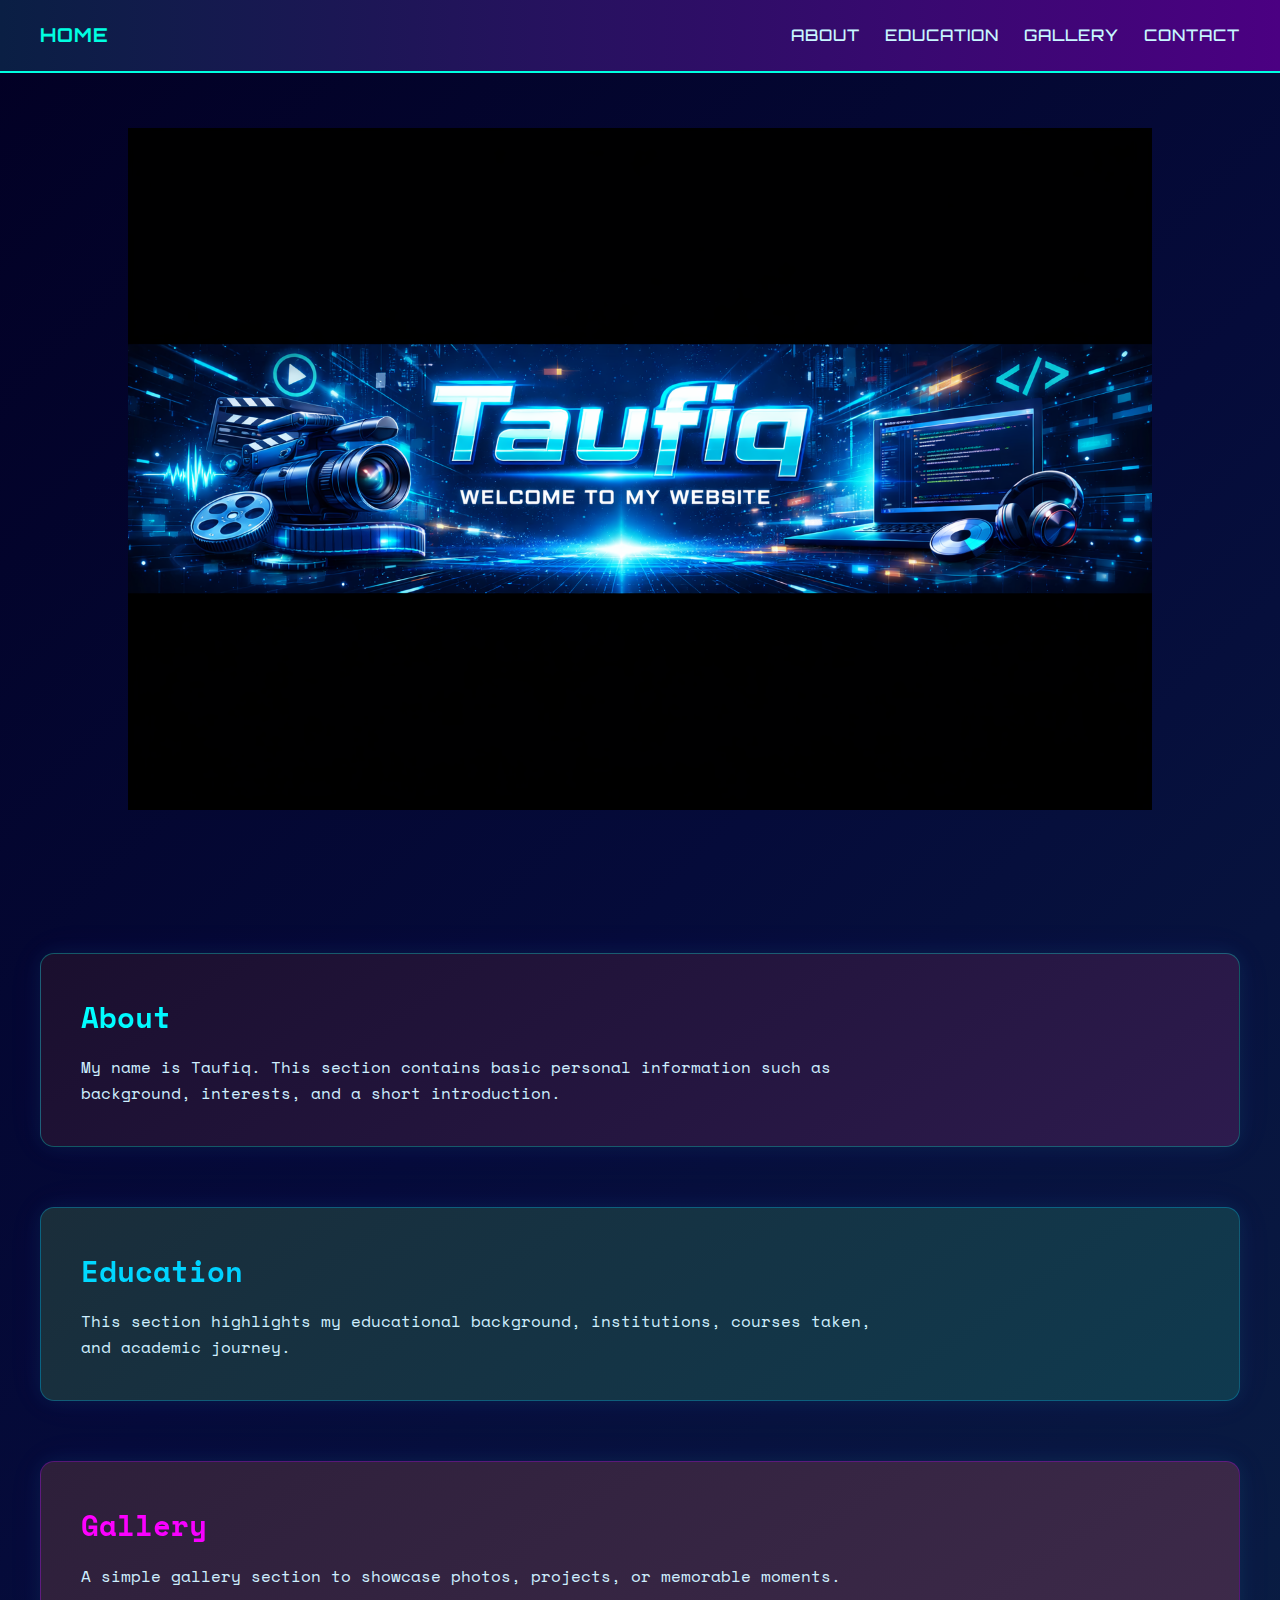
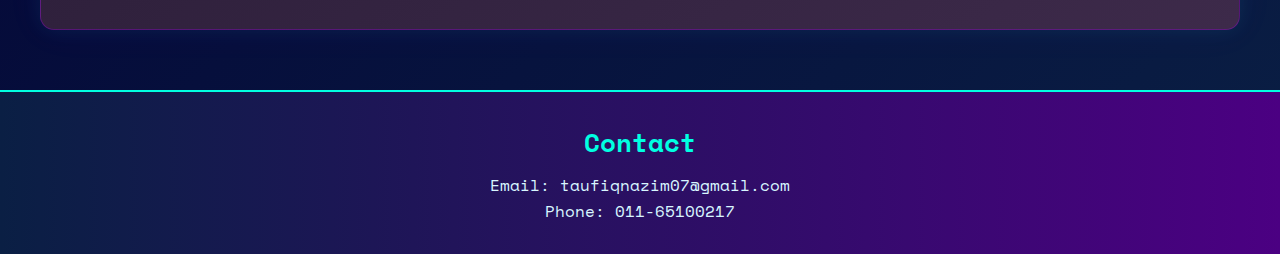
<file: index.html>
<!DOCTYPE html>
<html lang="en">
<head>
    <meta charset="UTF-8">
    <title>Taufiq | Personal Website</title>
    <link rel="stylesheet" href="style.css">
    <link href="https://fonts.googleapis.com/css2?family=Orbitron:wght@400;700;900&family=Space+Mono:wght@400;700&display=swap" rel="stylesheet">
<style>
        .social-links {
            display: flex;
            justify-content: center;
            gap: 20px;
            margin-top: 15px;
        }
        
        .social-links a {
            display: inline-block;
            transition: transform 0.2s ease;
        }
        
        .social-links a:hover {
            transform: scale(1.1);
        }
        
        .social-links img {
            width: 40px;
            height: 40px;
        }
    </style>
</head>
<body>

<header>
    <nav>
        <a href="index.html">HOME</a>
        <a href="biodata.html">ABOUT</a>
        <a href="education.html">EDUCATION</a>
        <a href="gallery.html">GALLERY</a>
        <a href="contact.html">CONTACT</a>
    </nav>
</header>
<div class="top-banner">
        <img src="./jpg/banner.png" alt="Top Banner">
        
    </div>

<main>

    <section id="biodata">
        <h1>About</h1>
        <p>
            My name is Taufiq. This section contains basic personal information
            such as background, interests, and a short introduction.
        </p>
    </section>

    <section id="education">
        <h1>Education</h1>
        <p>
            This section highlights my educational background, institutions,
            courses taken, and academic journey.
        </p>
    </section>

    <section id="gallery">
        <h1>Gallery</h1>
        <p>
            A simple gallery section to showcase photos, projects,
            or memorable moments.
        </p>
    </section>

</main>

<footer id="contact">
    <h1>Contact</h1>
    <p>
        Email: taufiqnazim07@gmail.com<br>
        Phone: 011-65100217
    </p>
</footer>

</body>
</html>
</file>
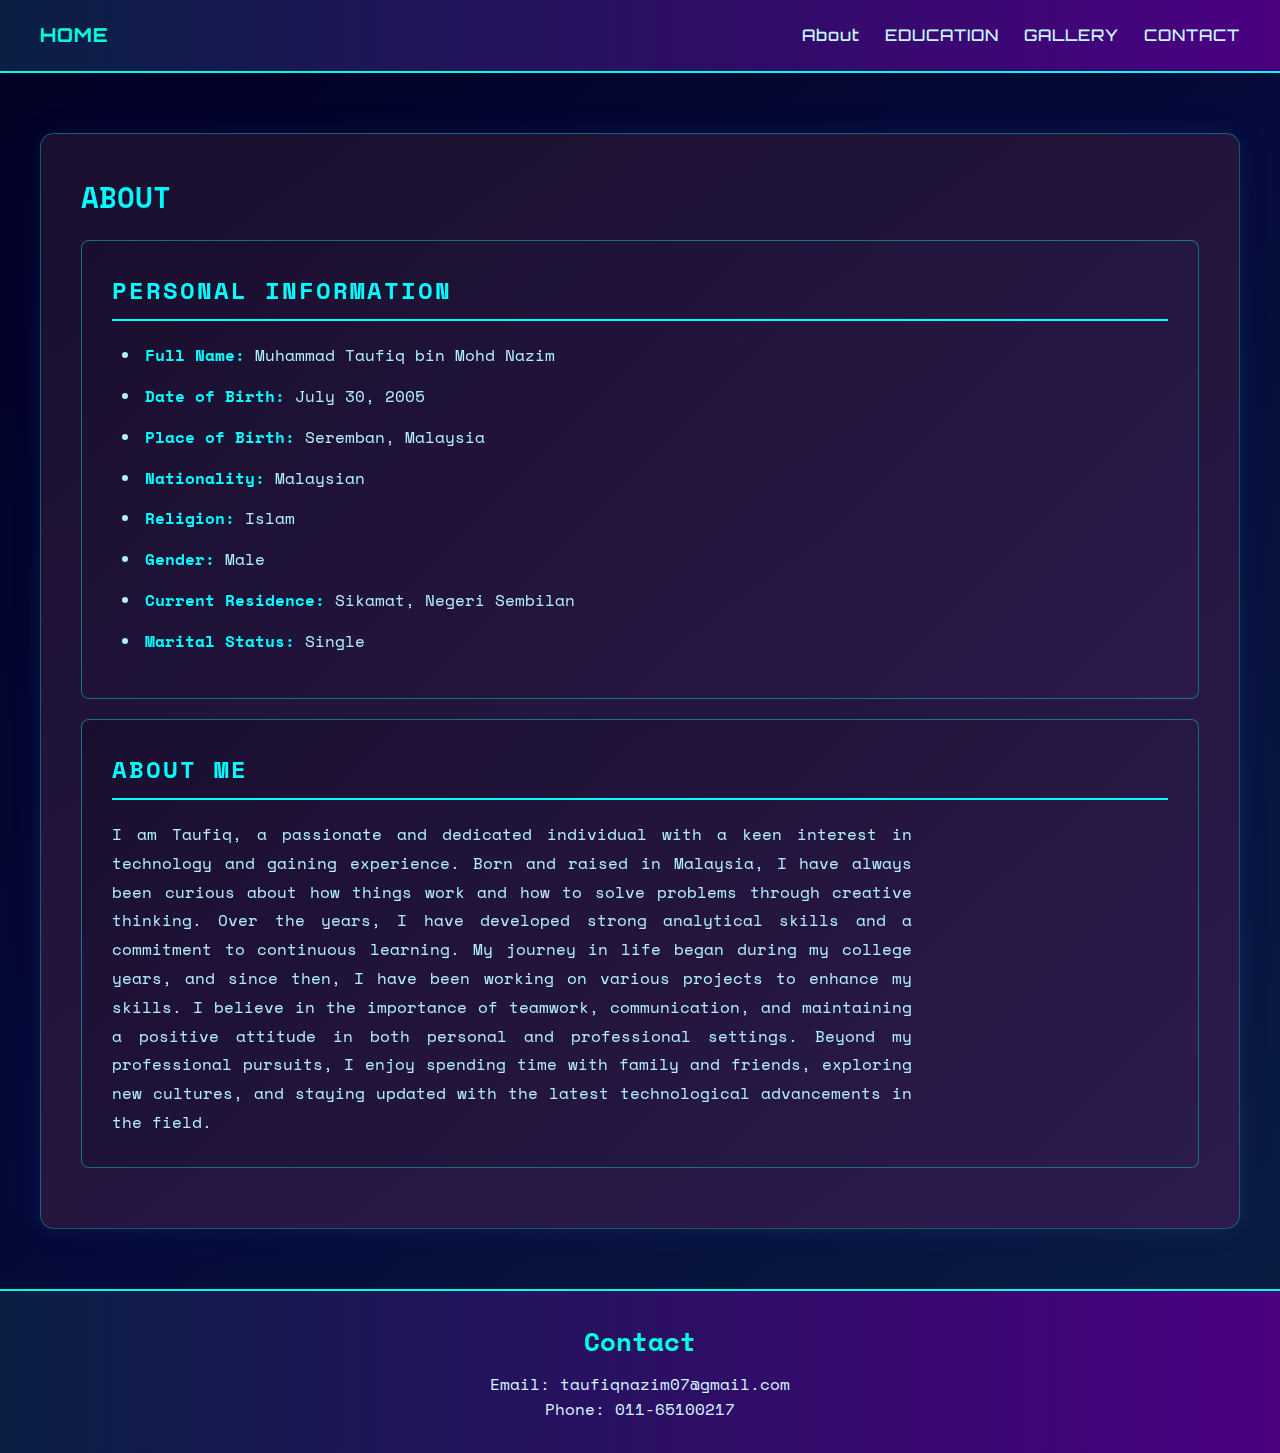
<file: biodata.html>
<!DOCTYPE html>
<html lang="en">
<head>
    <meta charset="UTF-8">
    <title>Taufiq | About</title>
    <link rel="stylesheet" href="style.css">
    <link href="https://fonts.googleapis.com/css2?family=Orbitron:wght@400;700;900&family=Space+Mono:wght@400;700&display=swap" rel="stylesheet">
</head>
<body>

<header>
    <nav>
        <a href="index.html">HOME</a>
        <a href="biodata.html">About</a>
        <a href="education.html">EDUCATION</a>
        <a href="gallery.html">GALLERY</a>
        <a href="contact.html">CONTACT</a>
    </nav>
</header>

<main>

    <section id="biodata">
        <h1>ABOUT</h1>
        
        <!-- Personal Information Section -->
        <div class="biodata-section">
            <h2>Personal Information</h2>
            <ul class="biodata-points">
                <li><strong>Full Name:</strong> Muhammad Taufiq bin Mohd Nazim</li>
                <li><strong>Date of Birth:</strong> July 30, 2005</li>
                <li><strong>Place of Birth:</strong> Seremban, Malaysia</li>
                <li><strong>Nationality:</strong> Malaysian</li>
                <li><strong>Religion:</strong> Islam</li>
                <li><strong>Gender:</strong> Male</li>
                <li><strong>Current Residence:</strong> Sikamat, Negeri Sembilan</li>
                <li><strong>Marital Status:</strong> Single</li>
            </ul>
        </div>

        <!-- About Me Section -->
        <div class="biodata-section">
            <h2>About Me</h2>
            <p class="biodata-essay">
                I am Taufiq, a passionate and dedicated individual with a keen interest in technology 
                and gaining experience. Born and raised in Malaysia, I have always been curious about how things work 
                and how to solve problems through creative thinking. Over the years, I have developed strong 
                analytical skills and a commitment to continuous learning. My journey in life began 
                during my college years, and since then, I have been working on various projects to enhance my 
                skills. I believe in the importance of teamwork, communication, and maintaining a positive attitude 
                in both personal and professional settings. Beyond my professional pursuits, I enjoy spending time 
                with family and friends, exploring new cultures, and staying updated with the latest technological 
                advancements in the field.
            </p>
        </div>
    </section>

</main>

<footer id="contact">
    <h1>Contact</h1>
    <p>
        Email: taufiqnazim07@gmail.com<br>
        Phone: 011-65100217
    </p>
</footer>

</body>
</html>
</file>
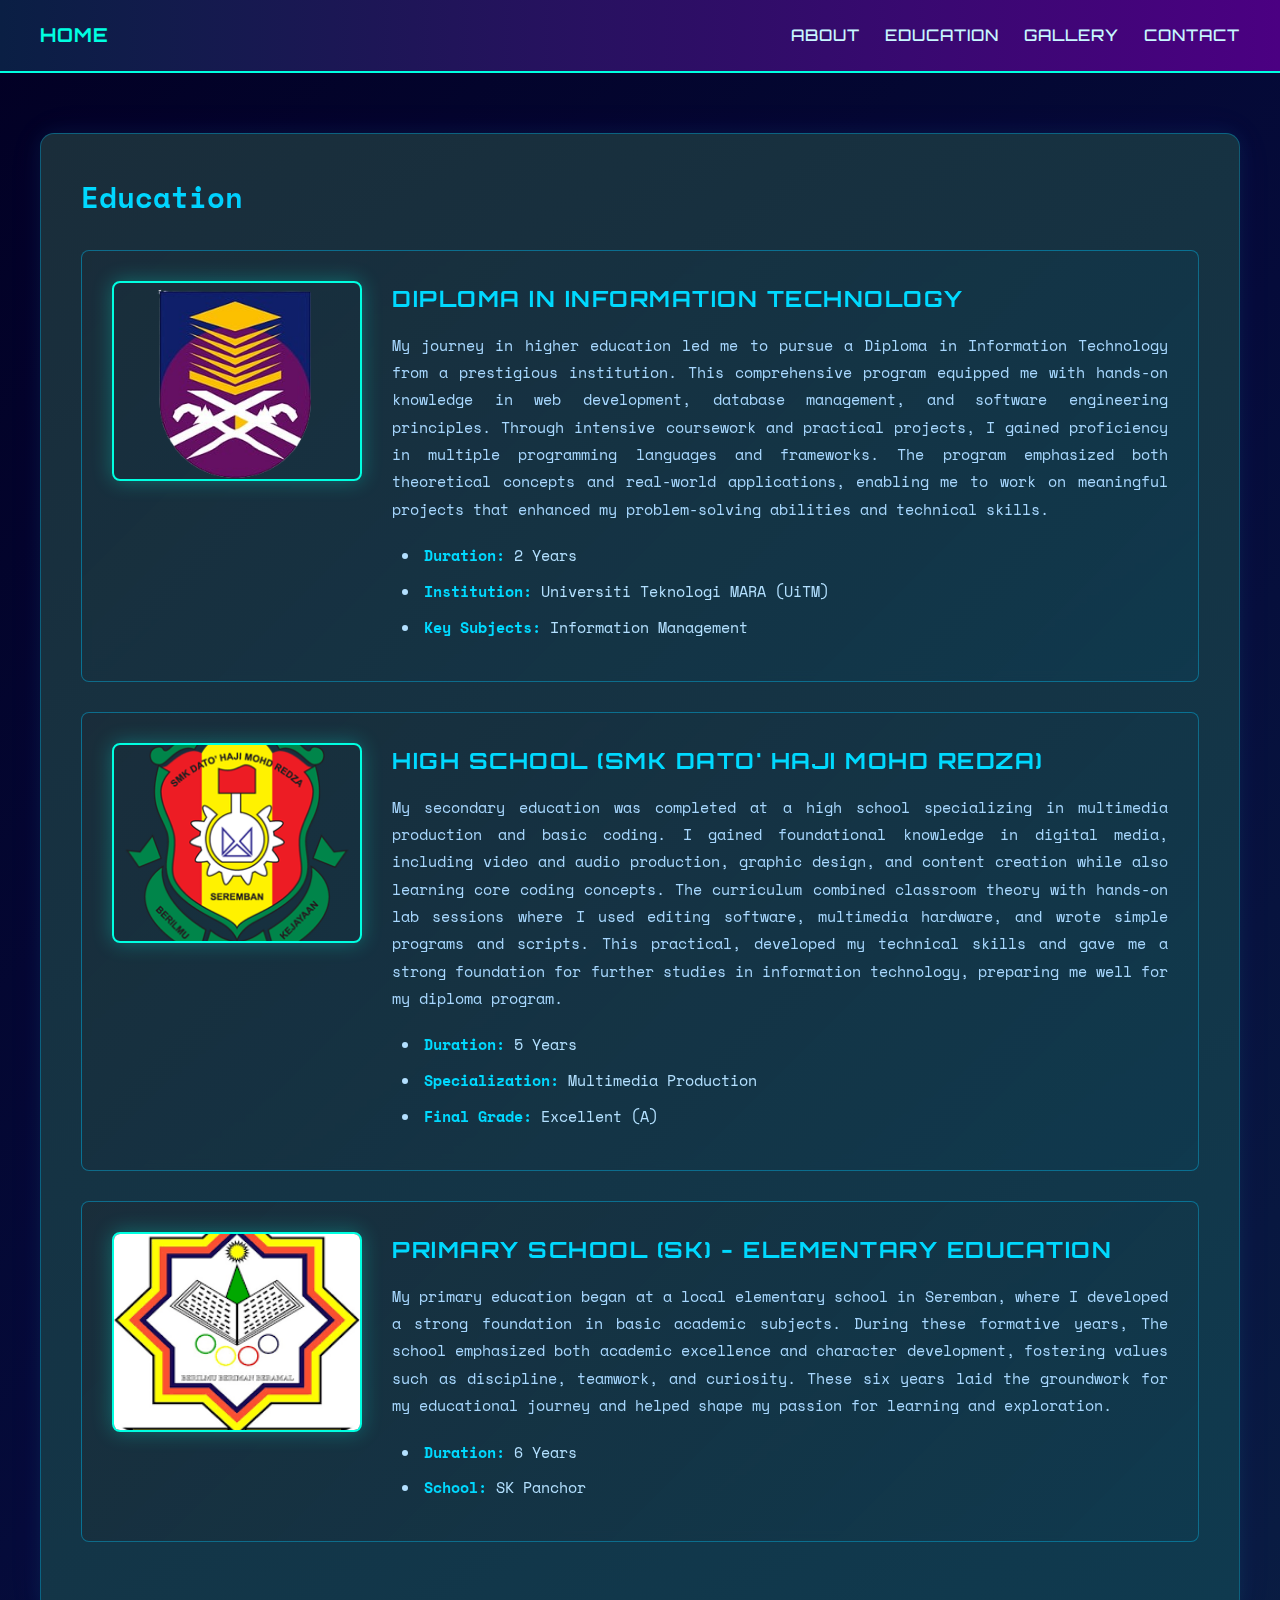
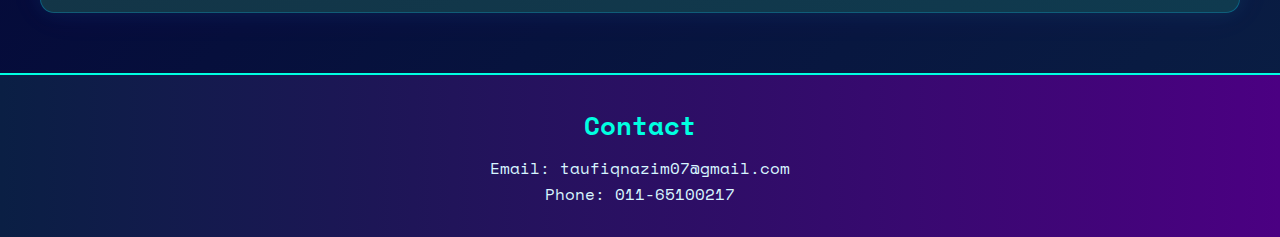
<file: education.html>
<!DOCTYPE html>
<html lang="en">
<head>
    <meta charset="UTF-8">
    <title>Taufiq | Education</title>
    <link rel="stylesheet" href="style.css">
    <link href="https://fonts.googleapis.com/css2?family=Orbitron:wght@400;700;900&family=Space+Mono:wght@400;700&display=swap" rel="stylesheet">
</head>
<body>

<header>
    <nav>
        <a href="index.html">HOME</a>
        <a href="biodata.html">ABOUT</a>
        <a href="education.html">EDUCATION</a>
        <a href="gallery.html">GALLERY</a>
        <a href="contact.html">CONTACT</a>
    </nav>
</header>

<main>

    <section id="education">
        <h1>Education</h1>

        <!-- Diploma Education -->
        <article class="education-item">
            <div class="education-image">
                <img src="./jpg/uitm.png" alt="Diploma">
            </div>
            <div class="education-content">
                <h2>Diploma in Information Technology</h2>
                <p class="education-essay">
                    My journey in higher education led me to pursue a Diploma in Information Technology 
                    from a prestigious institution. This comprehensive program equipped me with hands-on 
                    knowledge in web development, database management, and software engineering principles. 
                    Through intensive coursework and practical projects, I gained proficiency in multiple 
                    programming languages and frameworks. The program emphasized both theoretical concepts 
                    and real-world applications, enabling me to work on meaningful projects that enhanced 
                    my problem-solving abilities and technical skills.
                </p>
                <ul class="education-points">
                    <li><strong>Duration:</strong> 2 Years </li>
                    <li><strong>Institution:</strong> Universiti Teknologi MARA (UiTM)</li>
                    <li><strong>Key Subjects:</strong> Information Management </li>
            </div>
        </article>

        <!-- High School Education -->
        <div class="education-item">
            <article class="education-image">
                <img src="./jpg/SMK.png" alt="High School Education">
            </article>
            <article class="education-content">
                <h2>High School (SMK Dato' Haji Mohd Redza)</h2>
                <p class="education-essay">
                    My secondary education was completed at a high school specializing in multimedia production and basic coding.
                    I gained foundational knowledge in digital media, including video and audio production, graphic design, and content creation while also learning core coding concepts. The curriculum combined classroom theory with hands-on lab sessions where I used editing software, multimedia hardware, and wrote simple programs and scripts. 
                    This practical, developed my technical skills and gave me a strong foundation for further studies in information technology, preparing me well for my diploma program.
                </p>
                <ul class="education-points">
                    <li><strong>Duration:</strong> 5 Years </li>
                    <li><strong>Specialization:</strong> Multimedia Production</li>
                    <li><strong>Final Grade:</strong> Excellent (A)</li>
                </ul>
            </article>
        </div>

        <!-- Primary School Education -->
        <article class="education-item">
            <div class="education-image">
                <img src="./jpg/SK.png" alt="Primary School Education">
            </div>
            <div class="education-content">
                <h2>Primary School (SK) - Elementary Education</h2>
                <p class="education-essay">
                    My primary education began at a local elementary school in Seremban, where I developed 
                    a strong foundation in basic academic subjects. During these formative years, 
                    The school emphasized both academic excellence and character development, 
                    fostering values such as discipline, teamwork, and curiosity. These six years laid the 
                    groundwork for my educational journey and helped shape my passion for learning and 
                    exploration.
                </p>
                <ul class="education-points">
                    <li><strong>Duration:</strong> 6 Years </li>
                    <li><strong>School:</strong> SK Panchor</li>
                </ul>
            </div>
        </article>

    </section>

</main>

<footer id="contact">
    <h1>Contact</h1>
    <p>
        Email: taufiqnazim07@gmail.com<br>
        Phone: 011-65100217
    </p>
</footer>

</body>
</html>
</file>
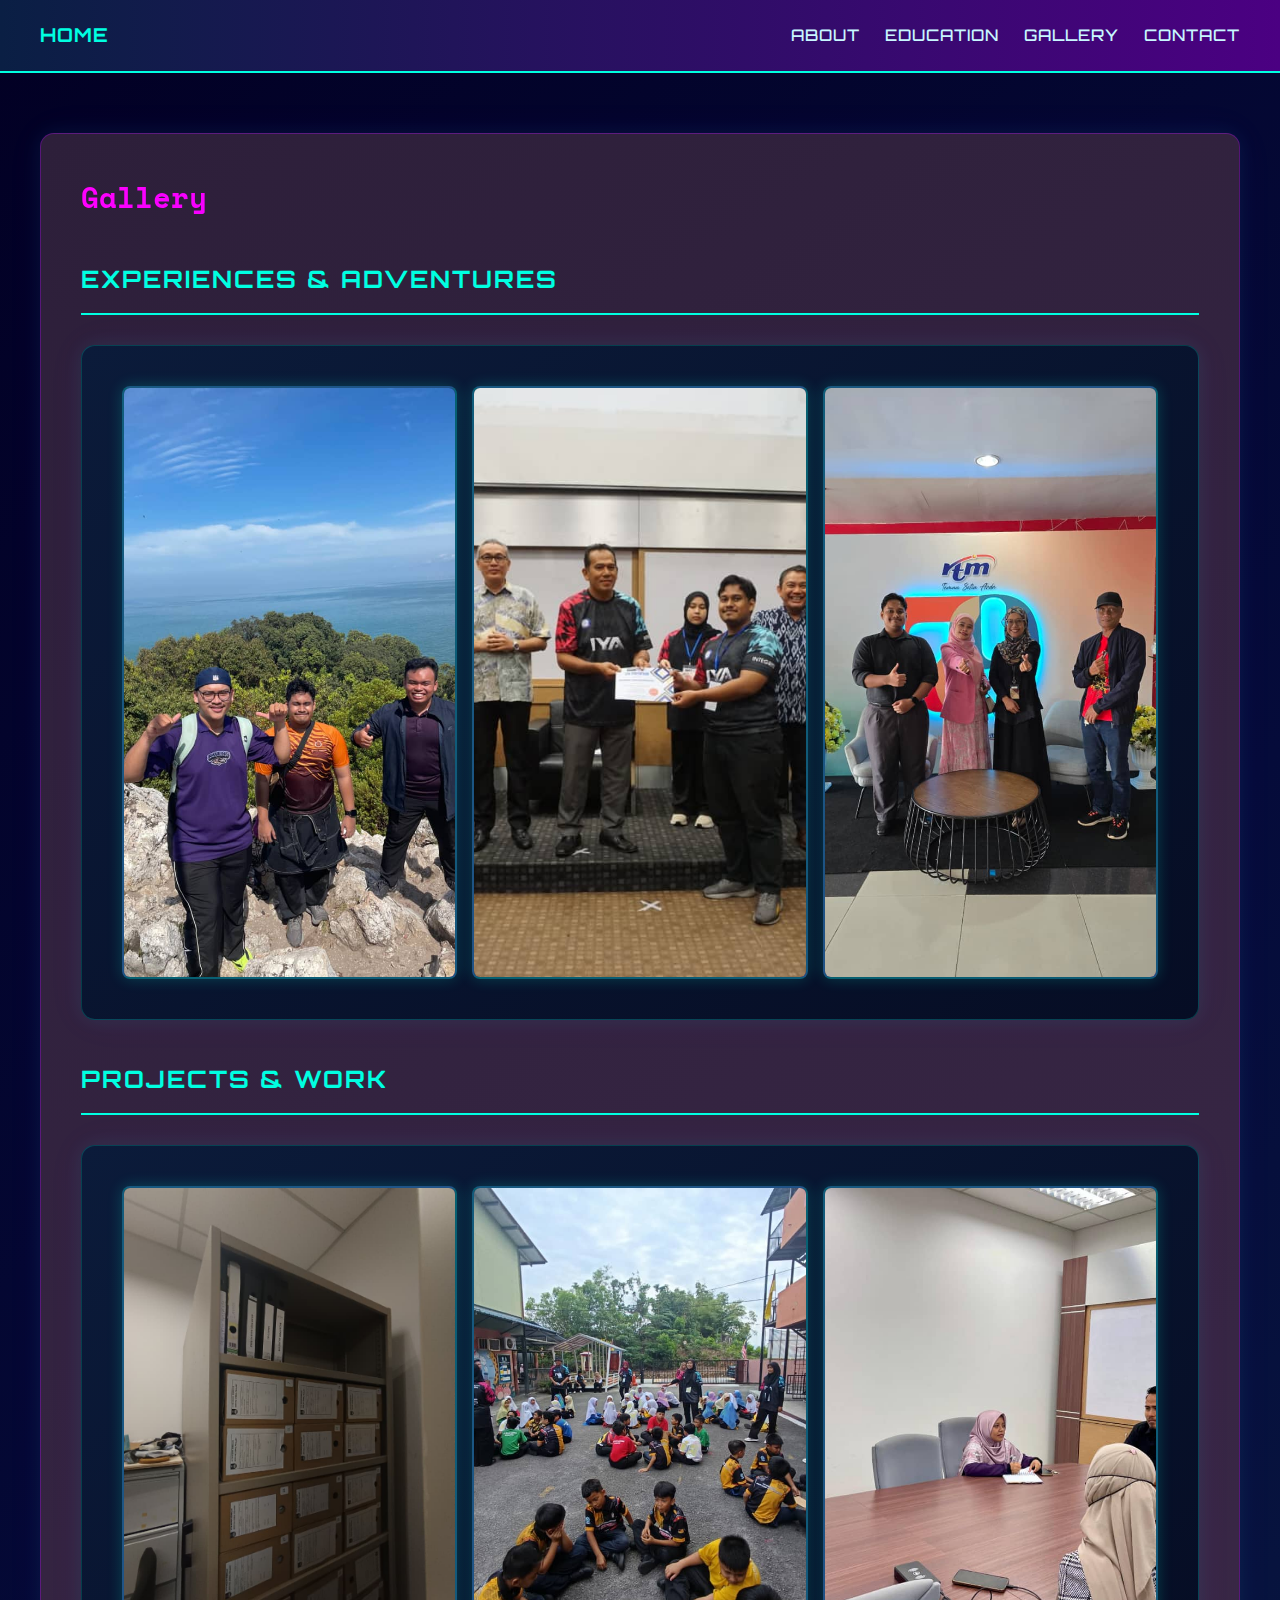
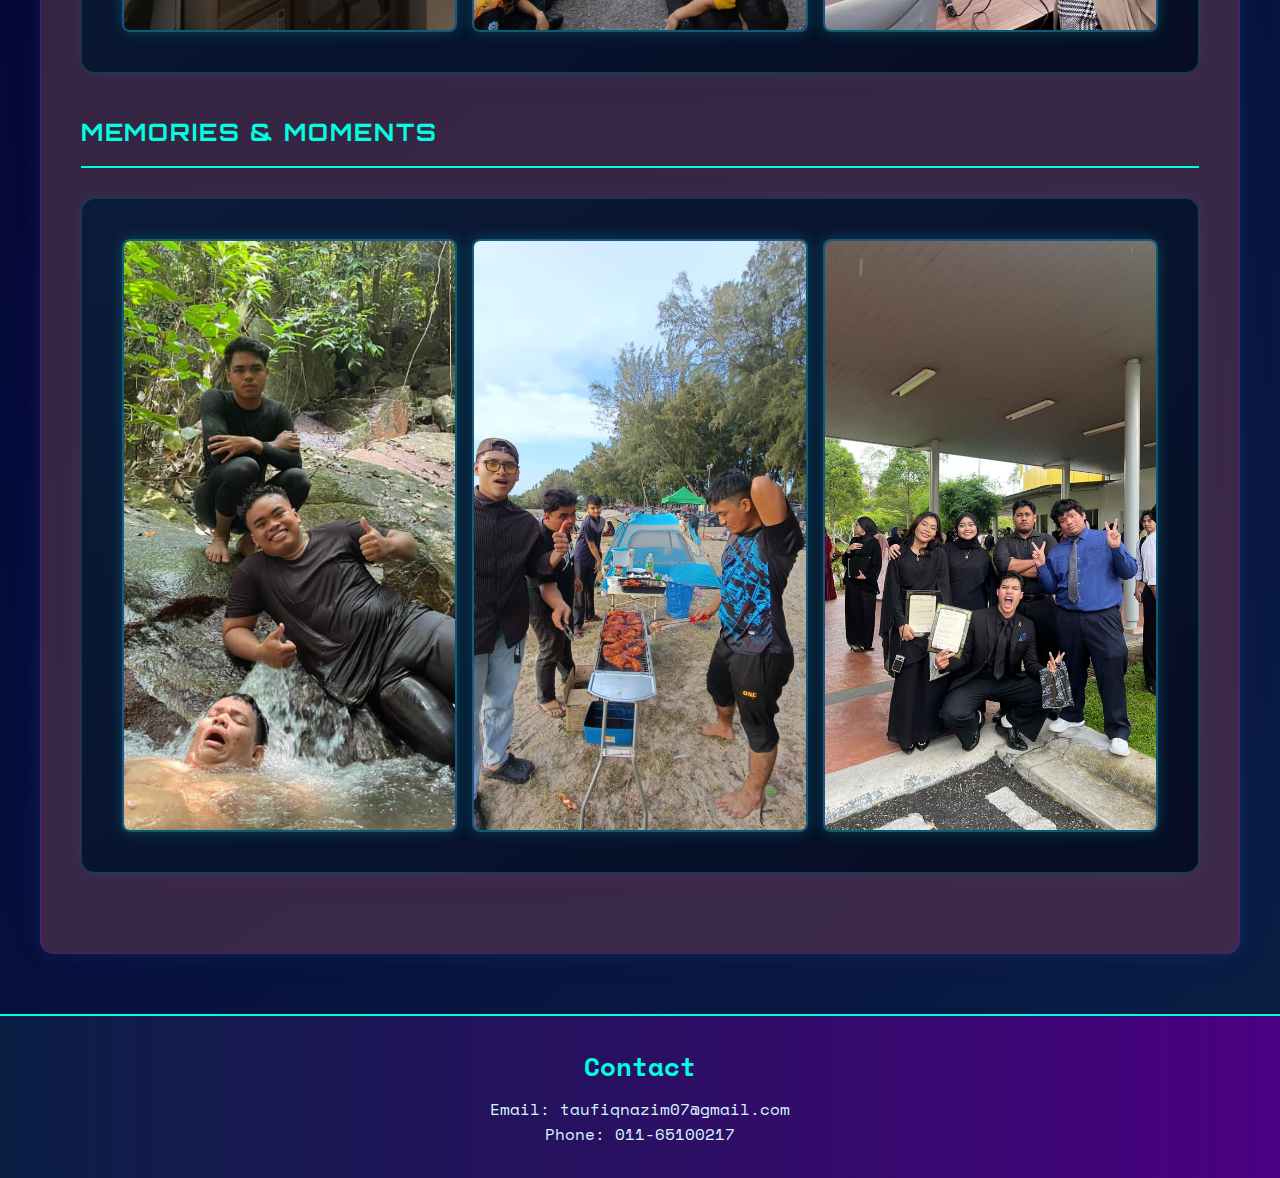
<file: gallery.html>
<!DOCTYPE html>
<html lang="en">
<head>
    <meta charset="UTF-8">
    <title>Taufiq | Gallery</title>
    <link rel="stylesheet" href="style.css">
    <link href="https://fonts.googleapis.com/css2?family=Orbitron:wght@400;700;900&family=Space+Mono:wght@400;700&display=swap" rel="stylesheet">
</head>
<body>

<header>
    <nav>
        <a href="index.html">HOME</a>
        <a href="biodata.html">ABOUT</a>
        <a href="education.html">EDUCATION</a>
        <a href="gallery.html">GALLERY</a>
        <a href="contact.html">CONTACT</a>
    </nav>
</header>

<main>

    <section id="gallery">
        <h1>Gallery</h1>

        <!-- Travel & Adventures Section -->
        <article class="gallery-subsection">
            <h2>Experiences & Adventures</h2>
            <section class="gallery-grid">
                <figure class="gallery-item">
                    <img src="./jpg/ea1.jpeg">
                </figure>
                <figure class="gallery-item">
                    <img src="./jpg/ea2.jpeg">
                </figure>
                <figure class="gallery-item">
                    <img src="./jpg/ea3.jpeg">
                </figure>
            </section>
        </article>

        <!-- Projects & Work Section -->
        <article class="gallery-subsection">
            <h2>Projects & Work</h2>
            <section class="gallery-grid">
                <figure class="gallery-item">
                    <img src="./jpg/work1.jpeg">
                </figure>
                <figure class="gallery-item">
                    <img src="./jpg/work2.jpeg">
                </figure>
                <figure class="gallery-item">
                    <img src="./jpg/work3.jpeg">
                </figure>
            </section>
        </article>
        <!-- Memories & Moments Section -->
        <article class="gallery-subsection">
            <h2>Memories & Moments</h2>
            <section class="gallery-grid">
                <figure class="gallery-item">
                    <img src="./jpg/memo1.jpeg" alt="Friends Time">
                </figure>
                <figure class="gallery-item">
                    <img src="./jpg/memo2.jpeg" alt="Family Gathering">
                </figure>
                <figure class="gallery-item">
                    <img src="./jpg/pic2.jpeg" alt="Special Moments">
                </figure>
            </section>
        </article>

    </section>

</main>

<footer id="contact">
    <h1>Contact</h1>
    <p>
        Email: taufiqnazim07@gmail.com<br>
        Phone: 011-65100217
    </p>
</footer>

</body>
</html>
</file>
<file: style.css>
/* ===== GLOBAL RESET ===== */
* {
    margin: 0;
    padding: 0;
    box-sizing: border-box;
}
.top-banner {
    width:80%;
    height: auto;
    margin: 40px auto 60px auto;
    overflow: hidden;
    text-align: center;
    background-color: darkslateblue, darkblue; /* optional background */
    border-radius: 10px;
    padding: 15px 0;
}

.top-banner img {
    max-width: 100%;   /* adjust size */
    height: auto;
}

/* ===== BODY ===== */ 
body { 
    font-family: "Space Mono", "Segoe UI", monospace; background: linear-gradient(135deg, #020024, #050b3a, #0a1f44); color: #e0f7ff; line-height: 1.6; 
}
/* ===== HEADER & NAV ===== */
 header { 
    background: linear-gradient(90deg, #0a1f44, #4b0082); padding: 20px 40px; border-bottom: 2px solid #00ffe1; 
}
nav {
     display: flex; align-items: center; gap: 25px;
     }
nav a { 
    color: #c8f7ff; text-decoration: none; font-weight: 500; letter-spacing: 1px; position: relative; font-family: "Orbitron", sans-serif; 
}
/* Left brand */ 
nav a:first-child {
     margin-right: auto; font-size: 1.2rem; font-weight: 700; color: #00ffe1; 
    }
/* Hover glow */ 
nav a::after { 
    content: ""; position: absolute; left: 0; bottom: -6px; width: 0; height: 2px; background: linear-gradient(90deg, #00ffe1, #b000ff); transition: width 0.3s ease;
 }
nav a:hover::after { width: 100%; }


/* ===== MAIN CONTENT ===== */
main {
    padding: 60px 40px;
    display: grid;
    gap: 60px;
}

/* ===== SECTIONS ===== */
section {
    padding: 40px;
    background: linear-gradient(145deg, #0b1b3a, #060d24);
    border: 1px solid rgba(0, 255, 225, 0.2);
    border-radius: 14px;
    box-shadow:
        0 0 20px rgba(0, 255, 225, 0.08),
        0 0 40px rgba(176, 0, 255, 0.05);
}

/* Section title */
section h1 {
    font-size: 1.8rem;
    margin-bottom: 15px;
    background: linear-gradient(90deg, #00ffe1, #b000ff);
    -webkit-background-clip: text;
    background-clip: text;
    -webkit-text-fill-color: transparent;
}

section .contact-title {
    background: none;
    color: whitesmoke;
    -webkit-text-fill-color: whitesmoke;
}

/* Section text */
section p {
    color: #cfefff;
    max-width: 800px;
}

/* ===== FOOTER / CONTACT ===== */
footer {
    padding: 50px 40px;
    background: linear-gradient(90deg, #4b0082, #0a1f44);
    border-top: 2px solid #b000ff;
}

footer {
    background: linear-gradient(90deg, #0a1f44, #4b0082);
    padding: 30px 20px;
    border-top: 2px solid #00ffe1;
    text-align: center;
}

footer h1 {
    font-size: 1.6rem;
    margin-bottom: 10px;
    color: #00ffe1;
}

footer p {
    color: #d8f6ff;
}

/* ===== BIODATA STYLING ===== */
#biodata {
    background: linear-gradient(145deg, #1a0f2e, #2d1b4e);
    border: 1px solid rgba(0, 255, 225, 0.3);
}

#biodata h1 {
    background: linear-gradient(90deg, #00ffff, #0099ff);
    background-clip: text;
    -webkit-background-clip: text;
    -webkit-text-fill-color: transparent;
}

.biodata-section {
    background: linear-gradient(135deg, rgba(26, 15, 46, 0.9), rgba(45, 27, 78, 0.8));
    border: 1px solid rgba(0, 255, 225, 0.4);
    border-radius: 8px;
    padding: 30px;
    margin: 20px 0;
    backdrop-filter: blur(5px);
}

.biodata-section h2 {
    font-size: 1.5rem;
    color: #00ffff;
    margin-bottom: 20px;
    text-transform: uppercase;
    letter-spacing: 2px;
    border-bottom: 2px solid #00ffff;
    padding-bottom: 10px;
}

.biodata-points {
    list-style-position: inside;
    list-style-type: disc;
}

.biodata-points li {
    color: #b3f0ff;
    margin: 12px 0;
    padding-left: 10px;
    font-size: 1rem;
    line-height: 1.8;
}

.biodata-points li strong {
    color: #00ffff;
}

.biodata-essay {
    color: #b3f0ff;
    font-size: 1rem;
    line-height: 1.8;
    text-align: justify;
}

/* ===== EDUCATION STYLING ===== */
#education {
    background: linear-gradient(145deg, #1a2d3a, #0f3a4f);
    border: 1px solid rgba(0, 200, 255, 0.3);
}

#education h1 {
    background: linear-gradient(90deg, #00d9ff, #0099ff);
    -webkit-background-clip: text;
    background-clip: text;
    -webkit-text-fill-color: transparent;
}

.education-item {
    display: flex;
    gap: 30px;
    background: linear-gradient(135deg, rgba(26, 45, 58, 0.9), rgba(15, 58, 79, 0.8));
    border: 1px solid rgba(0, 200, 255, 0.4);
    border-radius: 8px;
    padding: 30px;
    margin: 30px 0;
    backdrop-filter: blur(5px);
    align-items: flex-start;
}

.education-image {
    flex-shrink: 0;
    width: 250px;
}

.education-image img {
    width: 100%;
    height: 200px;
    object-fit: cover;
    border-radius: 8px;
    border: 2px solid #00d9ff;
    box-shadow: 0 0 20px rgba(0, 217, 255, 0.3);
}

.education-content {
    flex: 1;
}

.education-content h2 {
    font-size: 1.4rem;
    color: #00d9ff;
    margin-bottom: 15px;
    text-transform: uppercase;
    letter-spacing: 1.5px;
    font-family: "Orbitron", sans-serif;
}

.education-essay {
    color: #a8d8ff;
    font-size: 0.95rem;
    line-height: 1.8;
    text-align: justify;
    margin-bottom: 20px;
}

.education-points {
    list-style-position: inside;
    list-style-type: disc;
}

.education-points li {
    color: #b3e0ff;
    margin: 10px 0;
    padding-left: 10px;
    font-size: 0.95rem;
    line-height: 1.7;
}

.education-points li strong {
    color: #00d9ff;
}

/* ===== GALLERY STYLING ===== */
#gallery {
    background: linear-gradient(145deg, #2d1f3a, #3d2a4a);
    border: 1px solid rgba(176, 0, 255, 0.3);
}

#gallery h1 {
    background: linear-gradient(90deg, #ff00ff, #b000ff);
    background-clip: text;
    -webkit-background-clip: text;
    -webkit-text-fill-color: transparent;
}

.gallery-subsection {
    margin: 40px 0;
}

.gallery-subsection h2 {
    font-size: 1.5rem;
    color: #ff00ff;
    margin-bottom: 30px;
    text-transform: uppercase;
    letter-spacing: 2px;
    font-family: "Orbitron", sans-serif;
    border-bottom: 2px solid #ff00ff;
    padding-bottom: 15px;
}

.gallery-grid {
    display: grid;
    grid-template-columns: repeat(3, 1fr);
    gap: 15px;
    margin-bottom: 40px;
    -ms-grid-rows: 250px;
    grid-auto-flow: dense;
}

.gallery-item {
    position: relative;
    overflow: hidden;
    border-radius: 8px;
    border: 2px solid rgba(255, 0, 255, 0.4);
    background: linear-gradient(135deg, rgba(45, 31, 58, 0.9), rgba(61, 42, 74, 0.8));
    transition: all 0.3s ease;
    box-shadow: 0 0 15px rgba(255, 0, 255, 0.2);
}

.gallery-item img {
    width: 100%;
    height: 100%;
    object-fit: cover;
    display: block;
    transition: transform 0.3s ease, filter 0.3s ease;
}

.gallery-item:hover {
    border-color: #ff00ff;
    box-shadow: 0 0 30px rgba(255, 0, 255, 0.5), 0 0 60px rgba(255, 0, 255, 0.3);
    transform: translateY(-5px);
}

.gallery-item:hover img {
    transform: scale(1.05);
    filter: brightness(1.1);
}

/* ===== EDUCATION STYLING ===== */
.education-item {
    display: flex;
    gap: 30px;
    background: linear-gradient(135deg, rgba(26, 45, 58, 0.9), rgba(15, 58, 79, 0.8));
    border: 1px solid rgba(0, 200, 255, 0.4);
    border-radius: 8px;
    padding: 30px;
    margin: 30px 0;
    backdrop-filter: blur(5px);
    align-items: flex-start;
}

.education-image {
    flex-shrink: 0;
    width: 250px;
}

.education-image img {
    width: 100%;
    height: 200px;
    object-fit: cover;
    border-radius: 8px;
    border: 2px solid #00ffe1;
    box-shadow: 0 0 20px rgba(0, 255, 225, 0.3);
}

.education-content {
    flex: 1;
}

.education-content h2 {
    font-size: 1.4rem;
    color: #00d9ff;
    margin-bottom: 15px;
    text-transform: uppercase;
    letter-spacing: 1.5px;
    font-family: "Orbitron", sans-serif;
}

.education-essay {
    color: #a8d8ff;
    font-size: 0.95rem;
    line-height: 1.8;
    text-align: justify;
    margin-bottom: 20px;
}

.education-points {
    list-style-position: inside;
    list-style-type: disc;
}

.education-points li {
    color: #b3e0ff;
    margin: 10px 0;
    padding-left: 10px;
    font-size: 0.95rem;
    line-height: 1.7;
}

.education-points li strong {
    color: #00d9ff;
}

/* Responsive design for smaller screens */
@media (max-width: 768px) {
    .education-item {
        flex-direction: column;
    }

    .education-image {
        width: 100%;
    }
}

/* ===== GALLERY STYLING ===== */
.gallery-subsection {
    margin: 40px 0;
}

.gallery-subsection h2 {
    font-size: 1.5rem;
    color: #00ffe1;
    margin-bottom: 30px;
    text-transform: uppercase;
    letter-spacing: 2px;
    font-family: "Orbitron", sans-serif;
    border-bottom: 2px solid #00ffe1;
    padding-bottom: 15px;
}

.gallery-grid {
    display: grid;
    grid-template-columns: repeat(3, 1fr);
    gap: 15px;
    margin-bottom: 40px;
    -ms-grid-rows: 250px;
    grid-auto-flow: dense;
}

.gallery-item {
    position: relative;
    overflow: hidden;
    border-radius: 8px;
    border: 2px solid rgba(0, 255, 225, 0.3);
    background: linear-gradient(135deg, rgba(10, 31, 68, 0.8), rgba(75, 0, 130, 0.6));
    transition: all 0.3s ease;
    box-shadow: 0 0 15px rgba(0, 255, 225, 0.2);
}

.gallery-item img {
    width: 100%;
    height: 100%;
    object-fit: cover;
    display: block;
    transition: transform 0.3s ease, filter 0.3s ease;
}

.gallery-item:hover {
    border-color: #00ffe1;
    box-shadow: 0 0 30px rgba(0, 255, 225, 0.5), 0 0 60px rgba(176, 0, 255, 0.3);
    transform: translateY(-5px);
}

.gallery-item:hover img {
    transform: scale(1.05);
    filter: brightness(1.1);
}

/* Responsive gallery grid */
@media (max-width: 1024px) {
    .gallery-grid {
        grid-template-columns: repeat(2, 1fr);
        -ms-grid-rows: 250px;
        gap: 15px;
    }
}

@media (max-width: 768px) {
    .gallery-grid {
        grid-template-columns: repeat(2, 1fr);
        -ms-grid-rows: 200px;
        gap: 15px;
    }

    .gallery-item img {
        height: 100%;
    }
}

@media (max-width: 480px) {
    .gallery-grid {
        grid-template-columns: 1fr;
        -ms-grid-rows: 250px;
    }

    .gallery-subsection h2 {
        font-size: 1.2rem;
    }
}

/* ===== FUTURISTIC DETAILS ===== */
section:hover {
    box-shadow:
        0 0 30px rgba(0, 255, 225, 0.15),
        0 0 60px rgba(176, 0, 255, 0.15);
    transition: box-shadow 0.4s ease;
}
</file>
